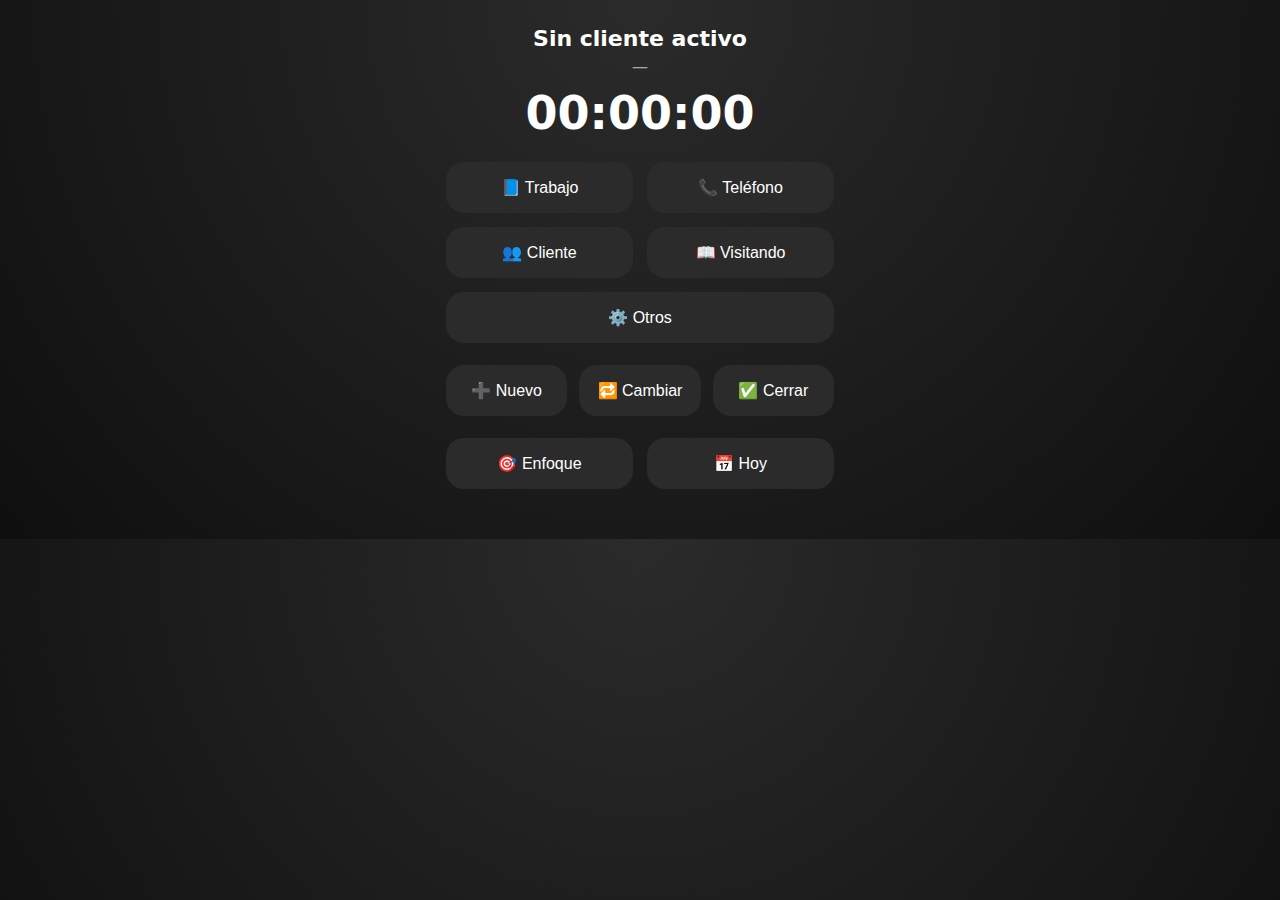
<file: ANTICS/index.html>
<!DOCTYPE html>
<html lang="es">
<head>
  <meta charset="UTF-8" />
  <meta name="viewport" content="width=device-width, initial-scale=1.0" />
  <title>FocoWork</title>
  <link rel="stylesheet" href="styles.css" />
</head>

<body>
  <div class="app">

    <!-- CABECERA -->
    <h1 id="clientName">Sin cliente activo</h1>
    <div class="subtitle" id="activityName">—</div>

    <!-- TIMER -->
    <div class="timer" id="timer">00:00:00</div>

    <!-- ACTIVIDADES -->
    <div class="activities">
      <button class="activity" data-activity="trabajo">📘 Trabajo</button>
      <button class="activity" data-activity="telefono">📞 Teléfono</button>
      <button class="activity" data-activity="cliente">👥 Cliente</button>
      <button class="activity" data-activity="estudio">📖 Visitando</button>
      <button class="activity otros" data-activity="otros">⚙️ Otros</button>
    </div>

    <!-- CLIENTES -->
    <div class="clients">
      <button id="newClient">➕ Nuevo</button>
      <button id="changeClient">🔁 Cambiar</button>
      <button id="closeClient">✅ Cerrar</button>
    </div>

    <!-- TOOLS -->
    <div class="tools">
      <button id="focusBtn">🎯 Enfoque</button>
      <button id="todayBtn">📅 Hoy</button>
    </div>

    <!-- PANEL CLIENTE CERRADO -->
    <div id="closePanel" class="close-panel hidden">
      <h3>✔ Cliente cerrado</h3>
      <p id="closeClientName"></p>
      <p id="closeClientTime"></p>
      <div class="ok">Tiempo listo para facturación</div>
    </div>

  </div>

  <script type="module" src="app.js"></script>
</body>
        </html>
</file>
<file: ANTICS/styles.css>
* {
  box-sizing: border-box;
}

body {
  margin: 0;
  font-family: system-ui, -apple-system, BlinkMacSystemFont, sans-serif;
  background: radial-gradient(circle at top, #2b2b2b, #0f0f0f);
  color: #fff;
}

/* ===== CONTENEDOR PRINCIPAL ===== */
.app {
  max-width: 420px;
  margin: 0 auto;
  padding: 18px 16px 28px;
}

/* ===== CABECERA ===== */
h1 {
  margin: 8px 0 6px;
  font-size: 22px;
  text-align: center;
}

.subtitle {
  text-align: center;
  opacity: 0.6;
  margin-bottom: 10px;
}

/* ===== TIMER ===== */
.timer {
  text-align: center;
  font-size: 46px;
  font-weight: 700;
  margin: 10px 0 22px;
}

/* ===== BOTONES BASE ===== */
button {
  background: #2b2b2b;
  color: #fff;
  border: none;
  border-radius: 18px;
  padding: 16px 14px;
  font-size: 16px;
  cursor: pointer;
  transition: background 0.2s ease, transform 0.1s ease;
}

button:active {
  transform: scale(0.97);
}

button.selected {
  background: #0a84ff;
}

/* ===== ACTIVIDADES ===== */
.activities {
  display: grid;
  grid-template-columns: 1fr 1fr;
  gap: 14px;
  margin-bottom: 22px;
}

.activities .otros {
  grid-column: 1 / -1;
}

/* ===== CLIENTES ===== */
.clients {
  display: grid;
  grid-template-columns: repeat(3, 1fr);
  gap: 12px;
  margin-bottom: 22px;
}

/* ===== TOOLS ===== */
.tools {
  display: grid;
  grid-template-columns: 1fr 1fr;
  gap: 14px;
  margin-bottom: 22px;
}

/* ===== PANEL CLIENTE CERRADO ===== */
.close-panel {
  margin-top: 18px;
  padding: 16px;
  border-radius: 16px;
  background: #1f1f1f;
  border-left: 4px solid #2ecc71;
}

.close-panel h3 {
  margin: 0 0 6px;
  font-size: 16px;
}

.close-panel p {
  margin: 4px 0;
  font-size: 14px;
}

.close-panel .ok {
  color: #2ecc71;
  font-weight: 600;
  margin-top: 6px;
}

/* ===== OCULTO ===== */
.hidden {
  display: none;
  }
</file>
